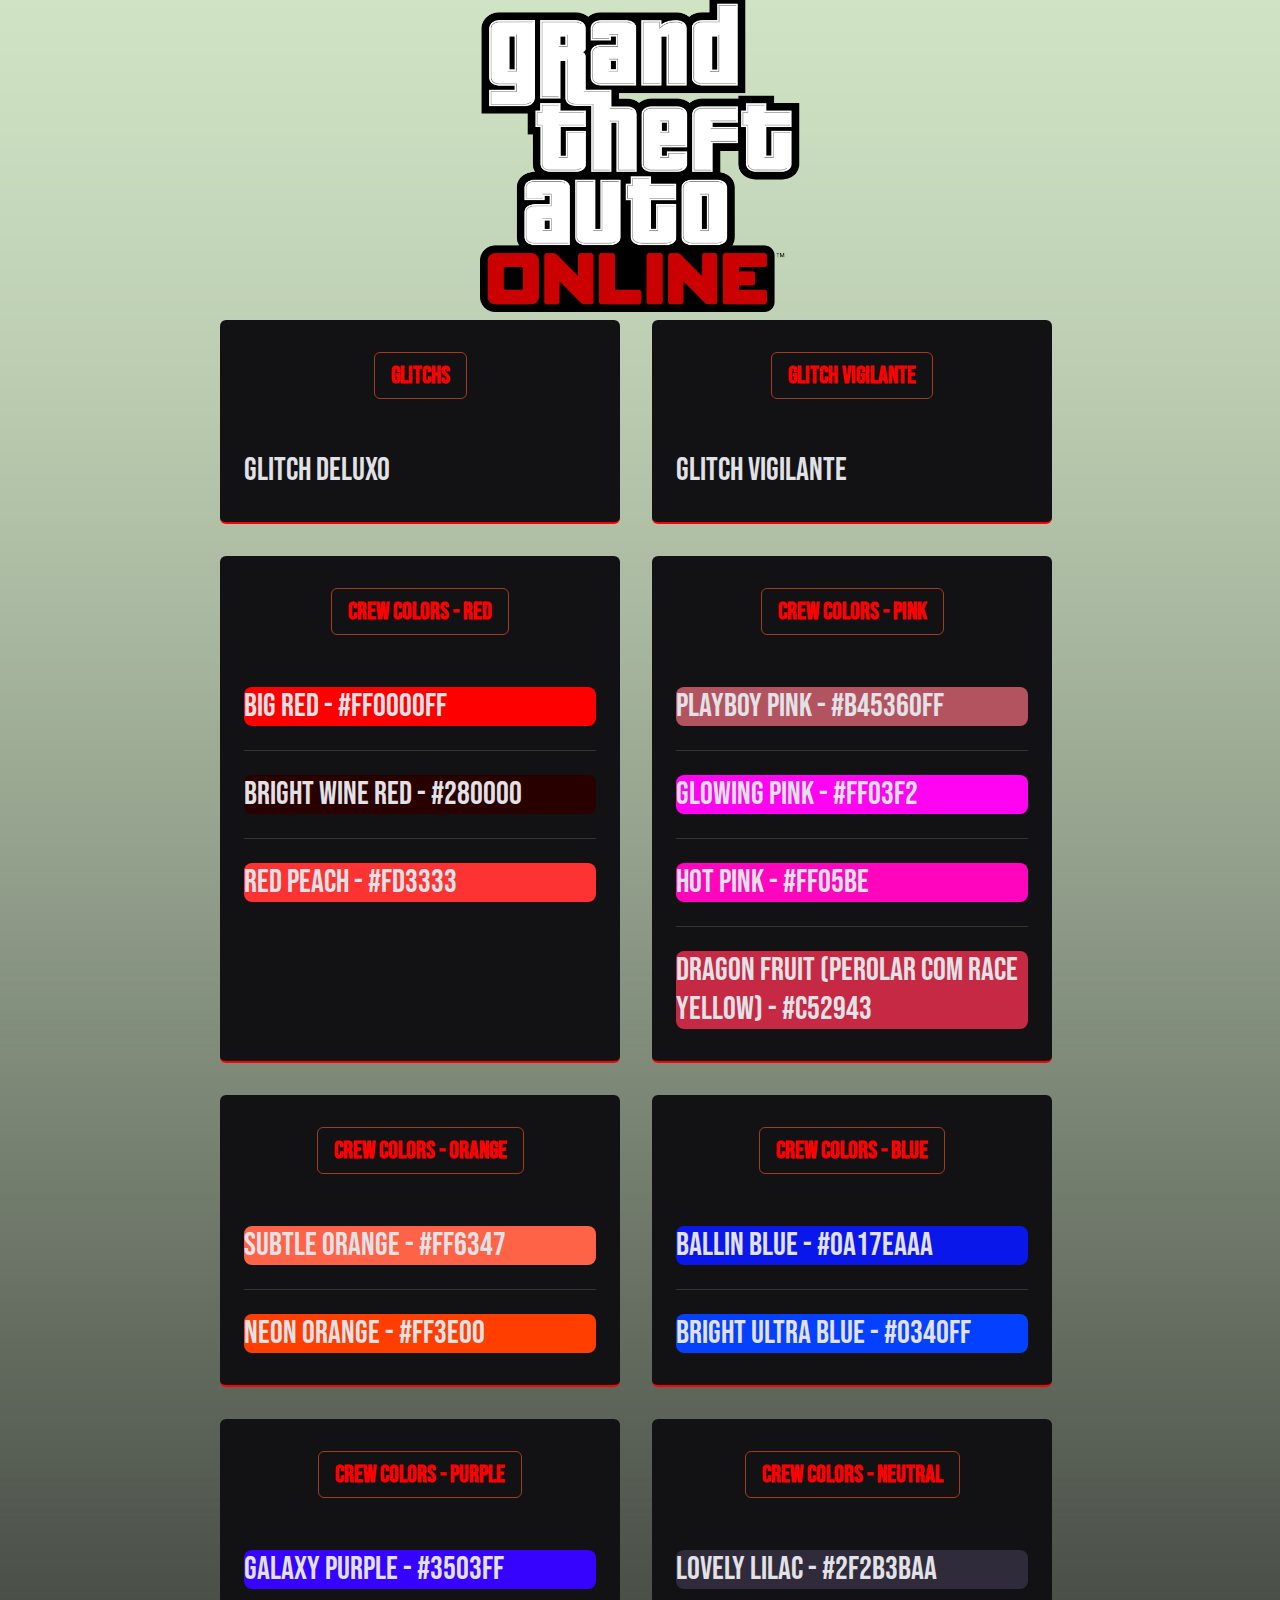
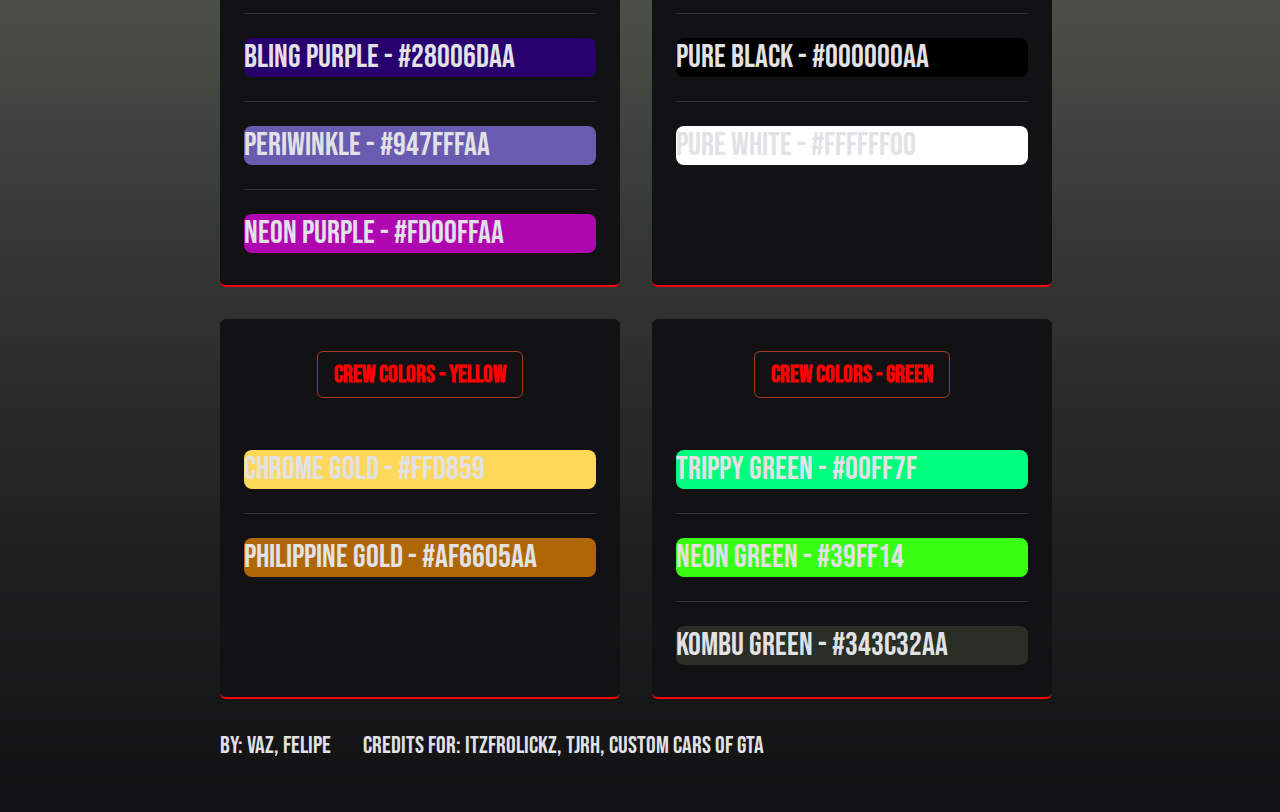
<file: index.html>
<!DOCTYPE html>
<html lang="en">
<head>
    <meta charset="UTF-8">
    <meta name="viewport" content="width=device-width, initial-scale=1.0">
    <link rel="stylesheet" href="./style.css">
    <title>GTA Online</title>
</head>
<body>
    <header>
        <img src="./assets/Grand_Theft_Auto_Online_Logo.svg.png" alt="">
    </header>
    <main>
        <section class="card">
            <h2>Glitchs</h2>
            <ul>
                <li>
                    <a href="./glitch/Deluxo.html">Glitch Deluxo</a>
                </li>
            </ul>
        </section>
        <section class="card">
            <h2>glitch Vigilante</h2>
            <ul>
                <li>
                    <a href="./glitch/Vigilante.html">Glitch Vigilante</a>
                </li>
            </ul>
        </section>
        <section class="card_colors">
            <h2>Crew Colors - Red</h2>
            <ul>
                <li class="neon_red">
                    <a href="https://youtu.be/FM2BsZo80vY?t=76">Big Red - #FF0000FF</a>
                </li>
                <li class="vinho">
                    <a href="https://youtu.be/9AjnE-As2KY?t=585">Bright Wine Red - #280000</a>
                </li>
                <li class="red_peach">
                    <a href="https://youtu.be/BPsBXCIhmR8?t=536">Red Peach - #FD3333</a>
                </li>
            </ul>
        </section>
        <section class="card_colors">
            <h2>Crew Colors - Pink</h2>
            <ul>
                <li class="playboy_pink">
                    <a href="https://youtu.be/7O8BOZri7RE?t=147">Playboy Pink - #B45360FF</a>
                </li>
                <li class="glowing_pink">
                    <a href="https://youtu.be/zh9FTwM-ukw?t=259">Glowing Pink - #FF03F2</a>
                </li>
                <li class="hot_pink">
                    <a href="https://youtu.be/9AjnE-As2KY?t=509">Hot Pink - #FF05BE</a>
                </li>
                <li class="dragon_fruit">
                    <a href="https://youtu.be/zh9FTwM-ukw?t=137">Dragon Fruit (Perolar com Race Yellow) - #C52943</a>
                </li>
            </ul>
        </section>
        <section class="card_colors">
            <h2>Crew Colors - Orange</h2>
            <ul>
                <li class="subtle_orange">
                    <a href="https://youtu.be/BPsBXCIhmR8?t=219">Subtle Orange - #FF6347</a>
                </li>
                <li class="neon_orange">
                    <a href="https://youtu.be/9AjnE-As2KY?t=54">Neon Orange - #FF3E00</a>
                </li>
            </ul>
        </section>
        <section class="card_colors">
            <h2>Crew Colors - Blue</h2>
            <ul>
                <li class="ballin_blue">
                    <a href="https://youtu.be/FM2BsZo80vY?t=430">Ballin Blue - #0A17EAAA</a>
                </li>
                <li class="bright_ultra_blue">
                    <a href="https://youtu.be/9AjnE-As2KY?t=73">Bright Ultra Blue - #0340FF</a>
                </li>
            </ul>
        </section>
        <section class="card_colors">
            <h2>Crew Colors - Purple</h2>
            <ul>
                <li class="galaxy_purple">
                    <a href="https://youtu.be/zh9FTwM-ukw?t=308">Galaxy Purple - #3503FF</a>
                </li>
                <li class="bling_purple">
                    <a href="">Bling Purple - #28006DAA</a>
                </li>
                <li class="periwinkle">
                    <a href="https://youtu.be/FM2BsZo80vY?t=204">Periwinkle - #947FFFAA</a>
                </li>
                <li class="neon_purple">
                    <a href="https://youtu.be/JildVhlwyyM?t=108">Neon Purple - #FD00FFAA</a>
                </li>
            </ul>
        </section>
        <section class="card_colors">
            <h2>Crew Colors - Neutral</h2>
            <ul>
                <li class="lovely_lilac">
                    <a href="https://youtu.be/FM2BsZo80vY?t=398">Lovely Lilac - #2F2B3BAA</a>
                </li>
                <li class="pure_black">
                    <a href="https://youtu.be/9AjnE-As2KY?t=139">Pure Black - #000000AA</a>
                </li>
                <li class="pure_white">
                    <a href="https://youtu.be/9AjnE-As2KY?t=468">Pure White - #FFFFFF00</a>
                </li>
            </ul>
        </section>
        <section class="card_colors">
            <h2>Crew Colors - Yellow</h2>
            <ul>
                <li class="chrome_gold">
                    <a href="https://youtu.be/9AjnE-As2KY?t=187">Chrome Gold - #FFD859</a>
                </li>
                <li class="philippine_gold">
                    <a href="https://youtu.be/adlMr3B-lKg?t=519">Philippine Gold - #AF6605AA</a>
                </li>
            </ul>
        </section>
        <section class="card_colors">
            <h2>Crew Colors - Green</h2>
            <ul>
                <li class="trippy_green">
                    <a href="https://youtu.be/9AjnE-As2KY?t=322">Trippy Green - #00FF7F</a>
                </li>
                <li class="neon_green">
                    <a href="https://youtu.be/zh9FTwM-ukw?t=189">Neon Green - #39FF14</a>
                </li>
                <li class="kombu_green">
                    <a href="https://youtu.be/adlMr3B-lKg?t=448">Kombu Green - #343C32AA</a>
                </li>
            </ul>
        </section>
        <p>By: VAZ, Felipe</p>
        <p>Credits for: <a href="https://www.youtube.com/@ItzFrolickzYT">ItzFrolickz</a>, <a href="https://www.youtube.com/@TJRH">TJRH</a>, <a href="https://www.youtube.com/@CustomCarsofGTA">Custom Cars of GTA</a></p>
    </main>
</body>
</html>
</file>
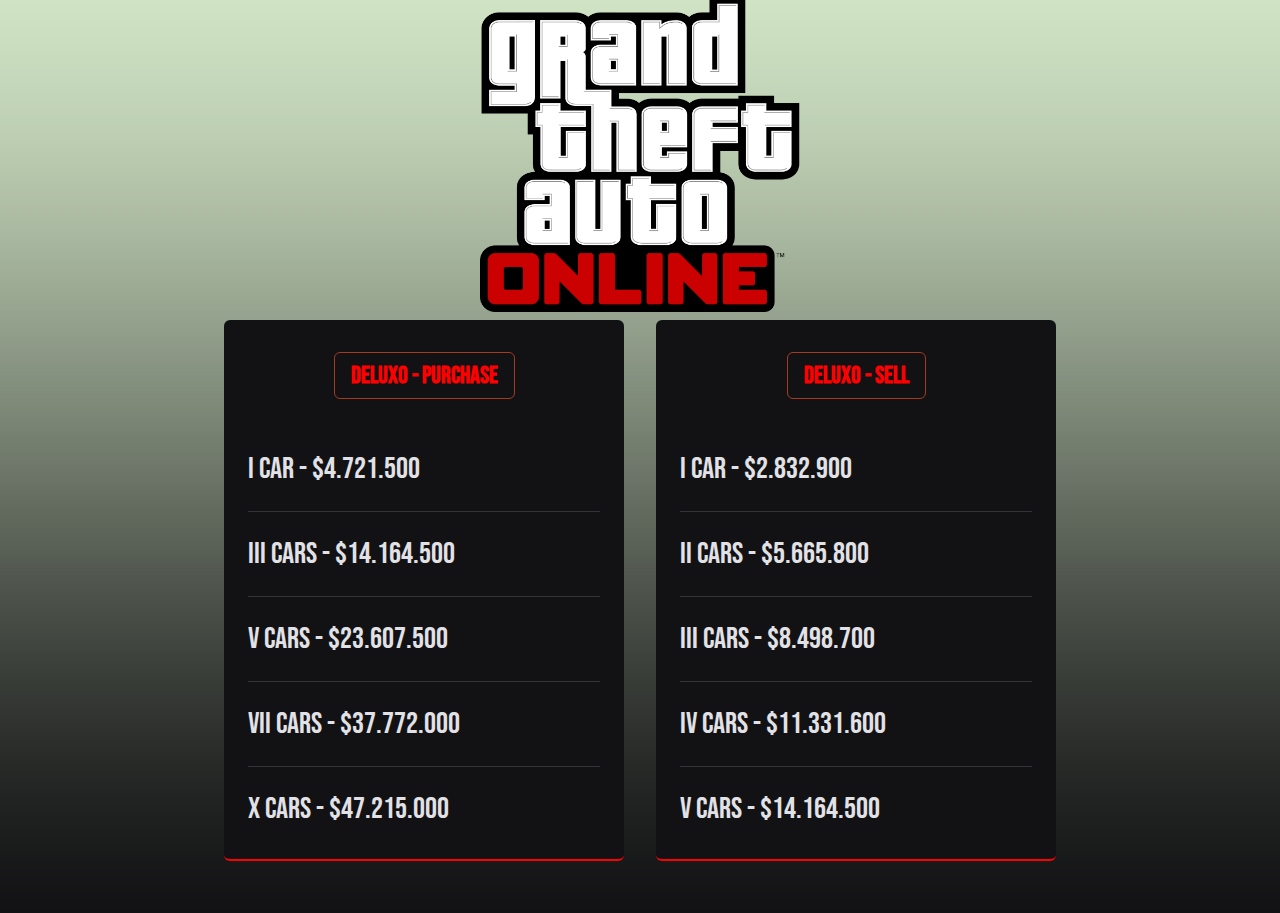
<file: glitch/Deluxo.html>
<!DOCTYPE html>
<html lang="en">
<head>
    <meta charset="UTF-8">
    <meta name="viewport" content="width=device-width, initial-scale=1.0">
    <link rel="stylesheet" href="../style.css">
    <title>Glitch Deluxo</title>
</head>
<body>
    <header>
        <img src="../assets/Grand_Theft_Auto_Online_Logo.svg.png" alt="">
    </header>
    <main>
        <section class="card">
            <h2>Deluxo - Purchase</h2>
            <ul>
                <li>
                    <p>I Car - $4.721.500</p>
                </li>
                <li>
                    <p>III Cars - $14.164.500</p>
                </li>
                <li>
                    <p>V Cars - $23.607.500</p>
                </li>
                <li>
                    <p>VII Cars - $37.772.000</p>
                </li>
                <li>
                    <p>X Cars - $47.215.000</p>
                </li>
            </ul>
        </section>
        <section class="card">
            <h2>Deluxo - Sell</h2>
            <ul>
                <li>
                    <p>I Car - $2.832.900</p>
                </li>
                <li>
                    <p>II Cars - $5.665.800</p>
                </li>
                <li>
                    <p>III Cars - $8.498.700</p>
                </li>
                <li>
                    <p>IV Cars - $11.331.600</p>
                </li>
                <li>
                    <p>V Cars - $14.164.500</p>
                </li>
            </ul>
        </section>
    </main>
</body>
</html>
</file>
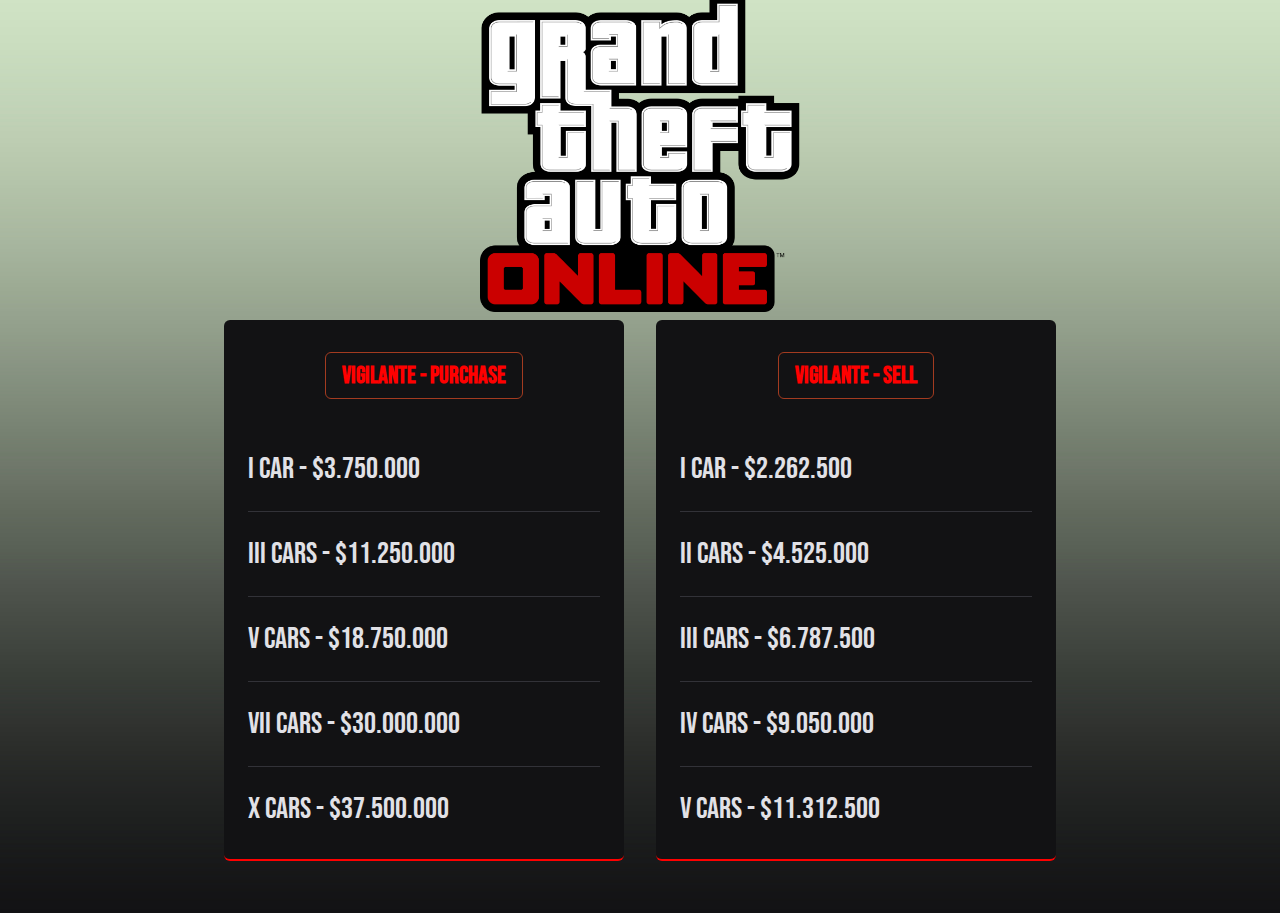
<file: glitch/Vigilante.html>
<!DOCTYPE html>
<html lang="en">
<head>
    <meta charset="UTF-8">
    <meta name="viewport" content="width=device-width, initial-scale=1.0">
    <link rel="stylesheet" href="../style.css">
    <title>Document</title>
</head>
<body>
    <header>
        <img src="../assets/Grand_Theft_Auto_Online_Logo.svg.png" alt="">
    </header>
    <main>
        <section class="card">
            <h2>Vigilante - Purchase</h2>
            <ul>
                <li>
                    <p>I Car - $3.750.000</p>
                </li>
                <li>
                    <p>III Cars - $11.250.000</p>
                </li>
                <li>
                    <p>V Cars - $18.750.000</p>
                </li>
                <li>
                    <p>VII Cars - $30.000.000</p>
                </li>
                <li>
                    <p>X Cars - $37.500.000</p>
                </li>
            </ul>
        </section>
        <section class="card">
            <h2>Vigilante - Sell</h2>
            <ul>
                <li>
                    <p>I Car - $2.262.500</p>
                </li>
                <li>
                    <p>II Cars - $4.525.000</p>
                </li>
                <li>
                    <p>III Cars - $6.787.500</p>
                </li>
                <li>
                    <p>IV Cars - $9.050.000</p>
                </li>
                <li>
                    <p>V Cars - $11.312.500</p>
                </li>
            </ul>
        </section>
    </main>
</body>
</html>
</file>
<file: style.css>
@import url(./css/global.css);
@import url(./css/colors.css);
@import url(./css/main.css);
@import url(./css/responsivity.css);
</file>
